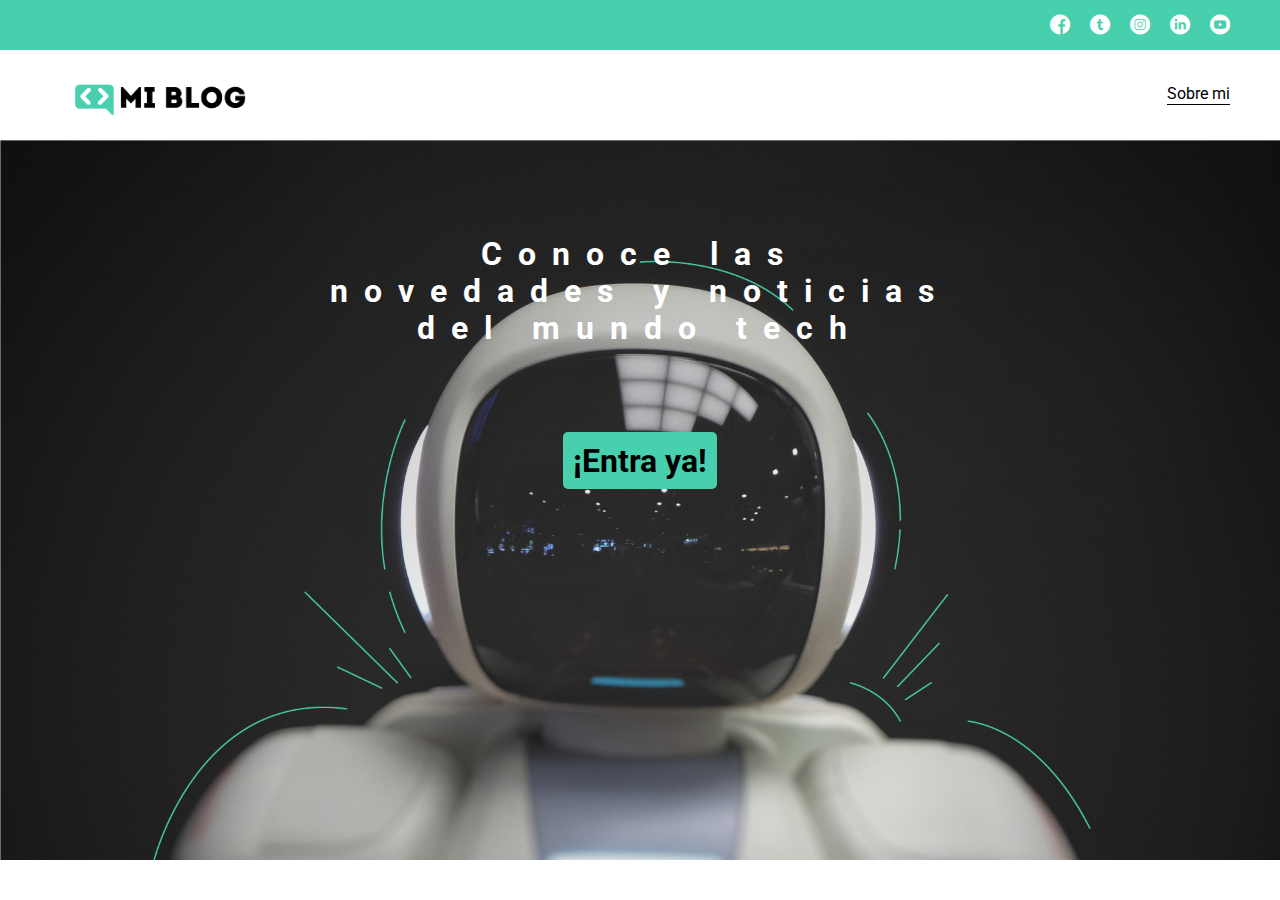
<file: index.html>
<!DOCTYPE html>
<html lang="en">
<head>
    <meta charset="UTF-8">
    <meta name="viewport" content="width=device-width, initial-scale=1.0">
    <link rel="stylesheet" href="./css/normalize.css">
    <link rel="stylesheet" href="./css/font/flaticon.css">
    <link rel="stylesheet" href="./css/main.css">
    <title>Mi blog</title>
</head>
<body>
    <header>
        <section class="header-icons-container">
            <div class="icons">
                <a href="/"><span class="flaticon-001-facebook"></span></a>
                <a href="/"><span class="flaticon-002-twitter"></span></a>
                <a href="/"><span class="flaticon-011-instagram"></span></a>
                <a href="/"><span class="flaticon-010-linkedin"></span></a>
                <a href="/"><span class="flaticon-008-youtube"></span></a>
            </div>
        </section>
        <nav>
            <section class="nav-logo-container">
                <a href="#">
                    <img src="./assets/img/Logo-negro.png" alt="Logo del blog">
                </a>
            </section>
            <section class="profile-link">
                <a href="perfil.html">Sobre mi</a>
            </section>
        </nav>
    </header>
    <main class="main">
        <img src="./assets/img/Cover.png" class="background-image"></img>
        <section class="main-content">
            <p class="welcome">Conoce las novedades y noticias del mundo tech</p>
            <div class="button">
                <a href="blogs.html">¡Entra ya!</a>
            </div>
        </section>
    </main>
</body>
</html>
</file>
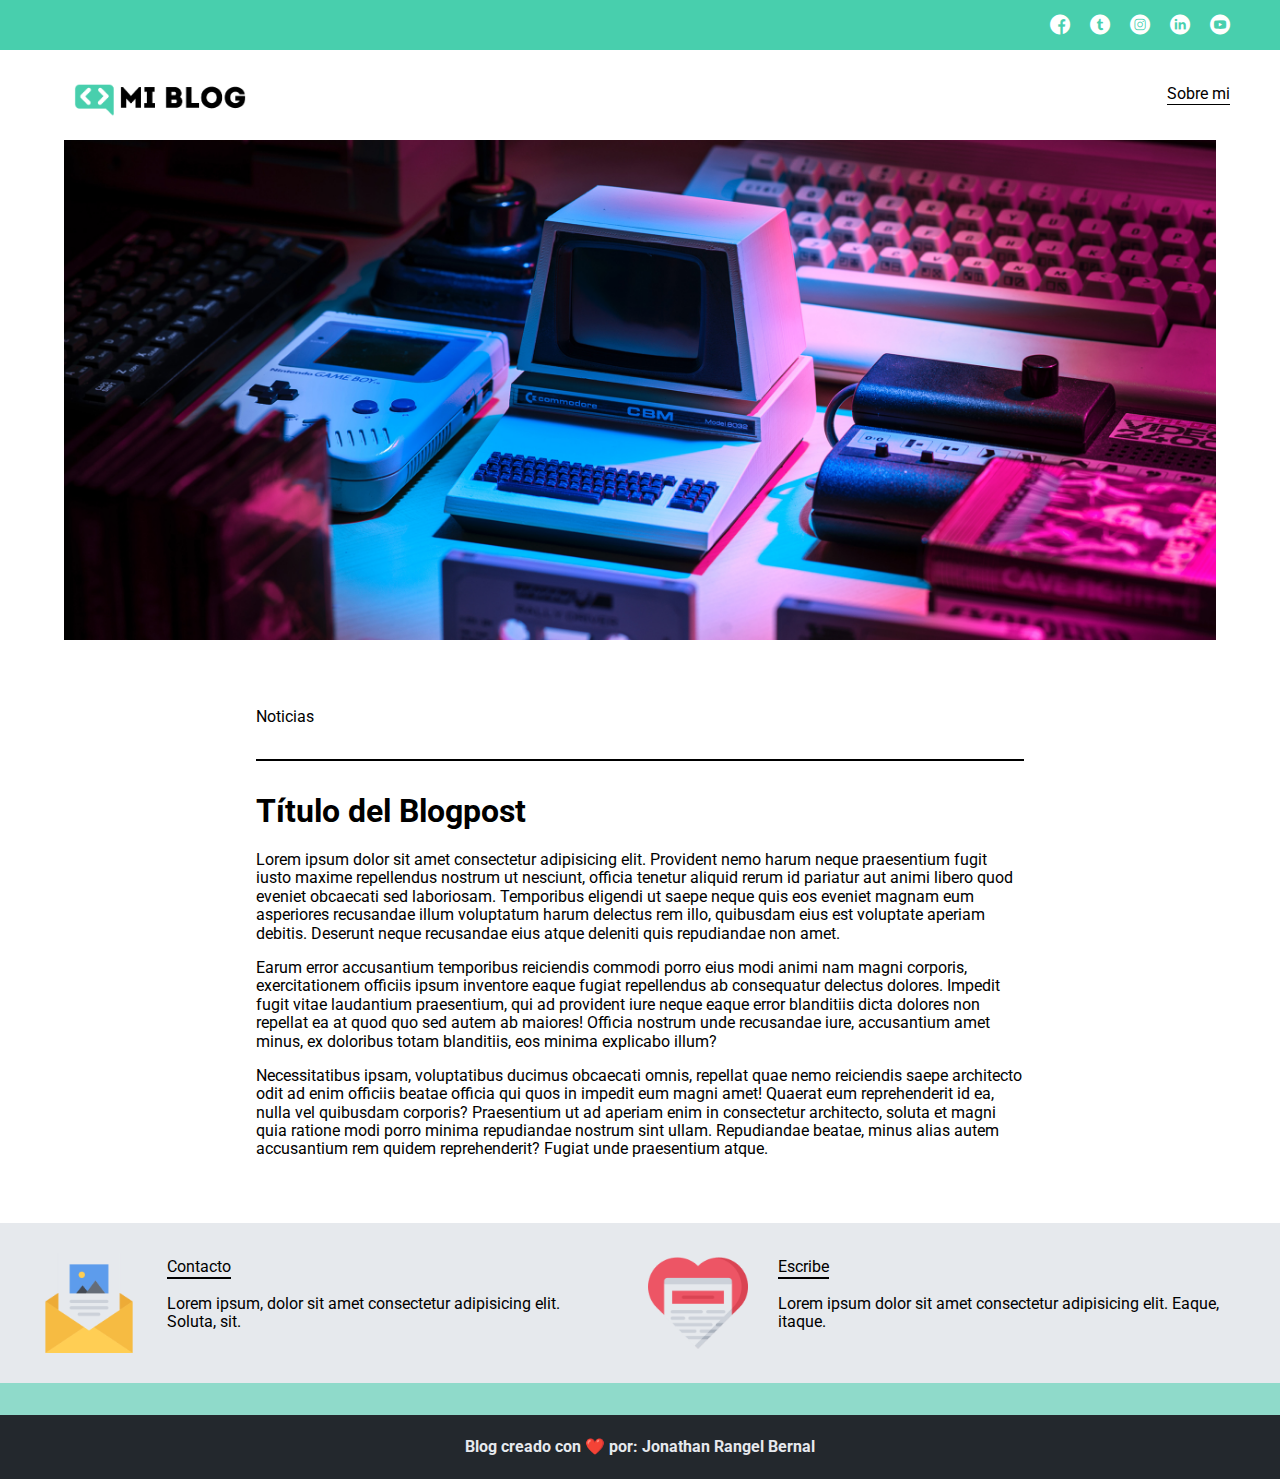
<file: blog.html>
<!DOCTYPE html>
<html lang="en">
<head>
    <meta charset="UTF-8">
    <meta name="viewport" content="width=device-width, initial-scale=1.0">
    <link rel="stylesheet" href="./css/normalize.css">
    <link rel="stylesheet" href="./css/font/flaticon.css">
    <link rel="stylesheet" href="./css/main.css">
    <link rel="stylesheet" href="./css/blog.css">
    <title>Mi blog</title>
</head>
<body>
    <header>
        <section class="header-icons-container">
            <div class="icons">
                <a href="/"><span class="flaticon-001-facebook"></span></a>
                <a href="/"><span class="flaticon-002-twitter"></span></a>
                <a href="/"><span class="flaticon-011-instagram"></span></a>
                <a href="/"><span class="flaticon-010-linkedin"></span></a>
                <a href="/"><span class="flaticon-008-youtube"></span></a>
            </div>
        </section>
        <nav>
            <section class="nav-logo-container">
                <a href="index.html">
                    <img src="./assets/img/Logo-negro.png" alt="Logo del blog">
                </a>
            </section>
            <section class="profile-link">
                <a href="perfil.html">Sobre mi</a>
            </section>
        </nav>
    </header>
    <!-- aquí comienza el contenido del blog -->
    <div class="blog-image-cover">
        <img src="./assets/img/noticias.jpg" alt="post-image">
    </div>
    <div class="blog-main-content">
        <div class="blog-main-content__news">Noticias</div>
        <div class="blog-main-content__line"></div>
        <h1 class="blog-main-title-post">Título del Blogpost</h1>
        <h1 class="blog-main-content--text"><p>Lorem ipsum dolor sit amet consectetur adipisicing elit. Provident nemo harum neque praesentium fugit iusto maxime repellendus nostrum ut nesciunt, officia tenetur aliquid rerum id pariatur aut animi libero quod eveniet obcaecati sed laboriosam. Temporibus eligendi ut saepe neque quis eos eveniet magnam eum asperiores recusandae illum voluptatum harum delectus rem illo, quibusdam eius est voluptate aperiam debitis. Deserunt neque recusandae eius atque deleniti quis repudiandae non amet.</p>
            
        <p>Earum error accusantium temporibus reiciendis commodi porro eius modi animi nam magni corporis, exercitationem officiis ipsum inventore eaque fugiat repellendus ab consequatur delectus dolores. Impedit fugit vitae laudantium praesentium, qui ad provident iure neque eaque error blanditiis dicta dolores non repellat ea at quod quo sed autem ab maiores! Officia nostrum unde recusandae iure, accusantium amet minus, ex doloribus totam blanditiis, eos minima explicabo illum?</p>
        
        <p>Necessitatibus ipsam, voluptatibus ducimus obcaecati omnis, repellat quae nemo reiciendis saepe architecto odit ad enim officiis beatae officia qui quos in impedit eum magni amet! Quaerat eum reprehenderit id ea, nulla vel quibusdam corporis? Praesentium ut ad aperiam enim in consectetur architecto, soluta et magni quia ratione modi porro minima repudiandae nostrum sint ullam. Repudiandae beatae, minus alias autem accusantium rem quidem reprehenderit? Fugiat unde praesentium atque.</p></h1>
    </div>
    <section class="contact">
        <div class="contact__email flex">
            <img src="./assets/img/mail.png" alt="">
            <div class="contact__container flex column">
                <a href="#" class="contact__email--name">Contacto</a>
                <p class="contact__email--text">Lorem ipsum, dolor sit amet consectetur adipisicing elit. Soluta, sit.</p>
            </div>
        </div>
        <div class="contact__message flex">
            <img src="./assets/img/message.png" alt="">
            <div class="contact__container flex column">
                <a href="#" class="contact__message--name">Escribe</a>
                <p class="contact__message--text">Lorem ipsum dolor sit amet consectetur adipisicing elit. Eaque, itaque.</p>
            </div>
        </div>
    </section>
    <!-- aquí termina el contenido del blog -->
    <footer class="footer">
        <div class="footer__decoration-line"></div>
        <div class="footer__information">
            <p class="footer__information footer__text">Blog creado con ❤️ por: Jonathan Rangel Bernal</p>
        </div>
    </footer>
</body>
</html>
</file>
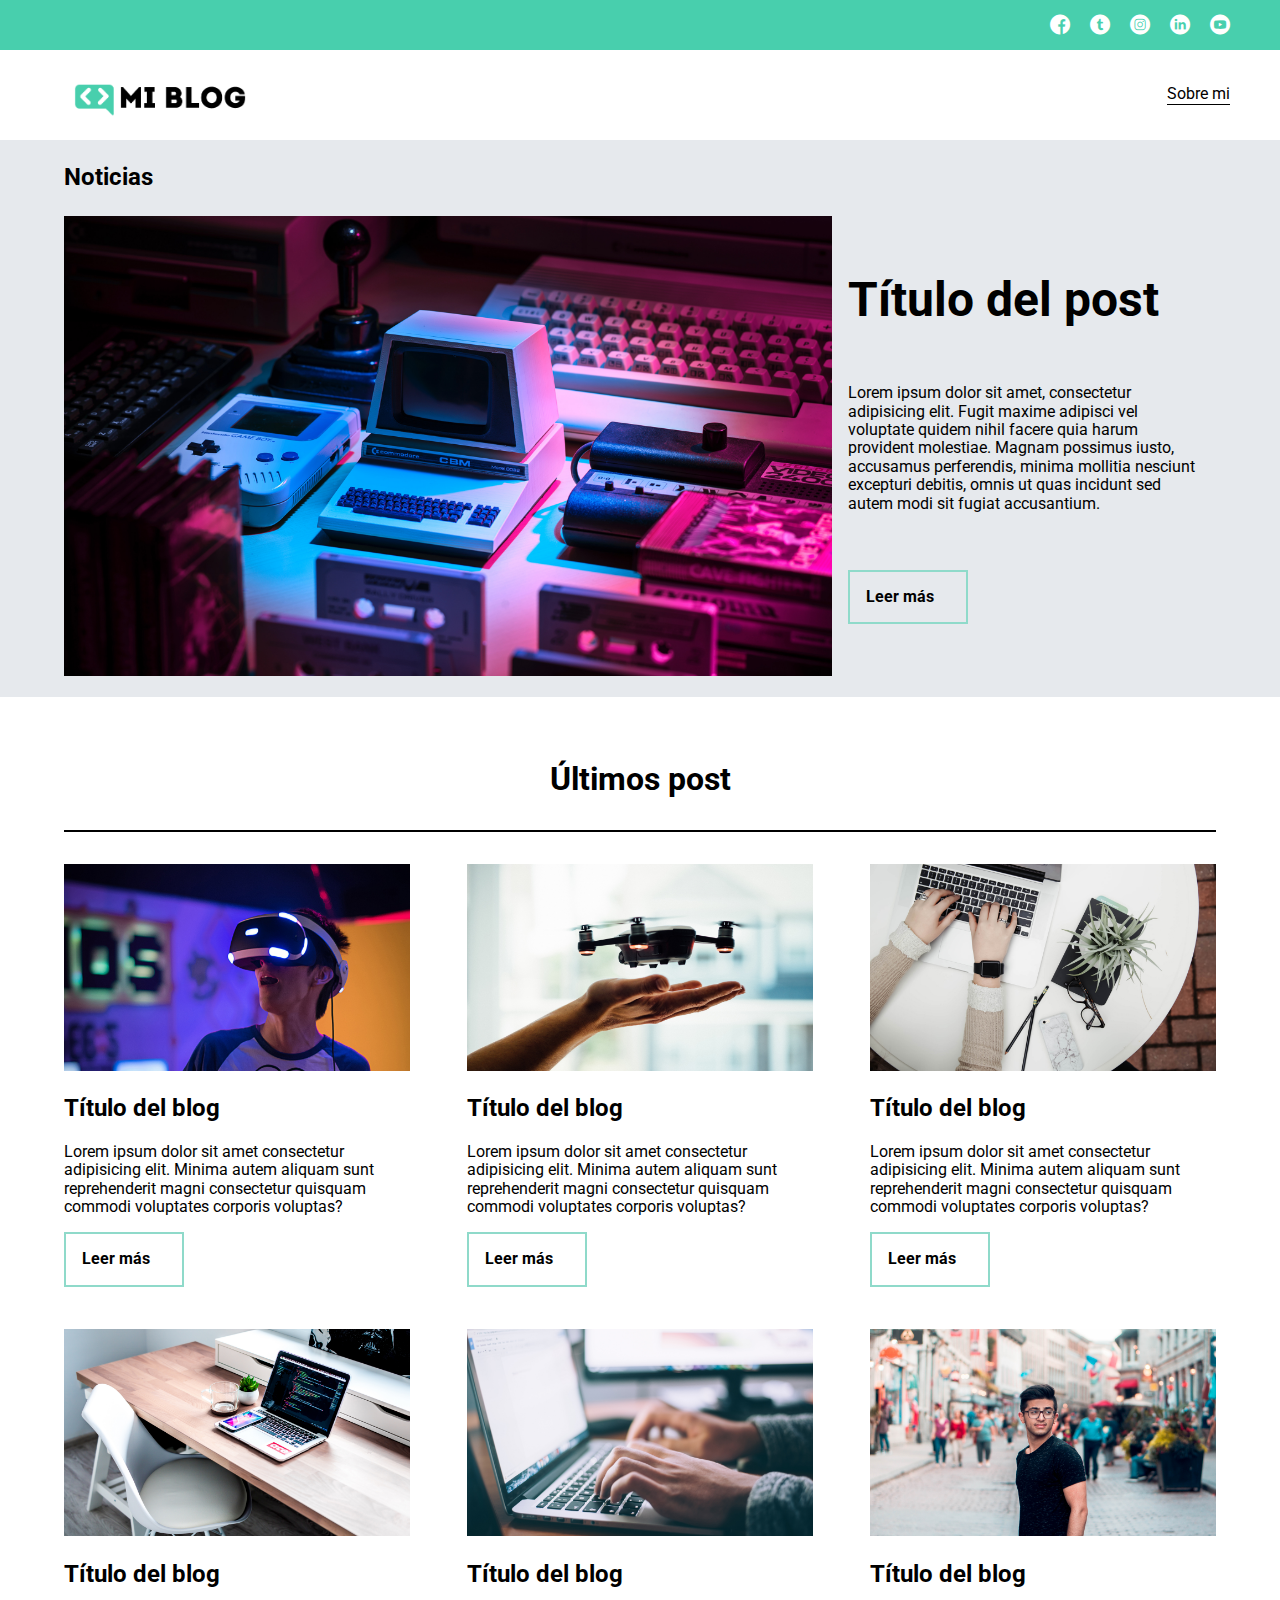
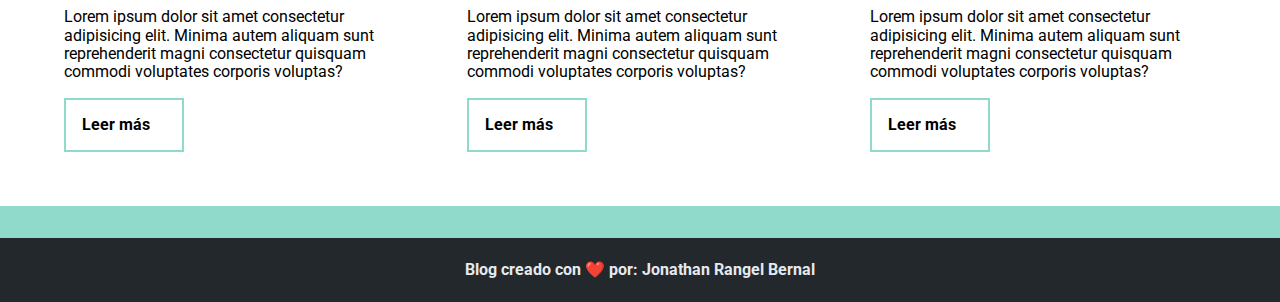
<file: blogs.html>
<!DOCTYPE html>
<html lang="en">
<head>
    <meta charset="UTF-8">
    <meta name="viewport" content="width=device-width, initial-scale=1.0">
    <link rel="stylesheet" href="./css/normalize.css">
    <link rel="stylesheet" href="./css/font/flaticon.css">
    <link rel="stylesheet" href="./css/main.css">
    <link rel="stylesheet" href="./css/blogs.css">
    <title>Mi blog</title>
</head>
<body>
    <header>
        <section class="header-icons-container">
            <div class="icons">
                <a href="/"><span class="flaticon-001-facebook"></span></a>
                <a href="/"><span class="flaticon-002-twitter"></span></a>
                <a href="/"><span class="flaticon-011-instagram"></span></a>
                <a href="/"><span class="flaticon-010-linkedin"></span></a>
                <a href="/"><span class="flaticon-008-youtube"></span></a>
            </div>
        </section>
        <nav>
            <section class="nav-logo-container">
                <a href="index.html">
                    <img src="./assets/img/Logo-negro.png" alt="Logo del blog">
                </a>
            </section>
            <section class="profile-link">
                <a href="perfil.html">Sobre mi</a>
            </section>
        </nav>
    </header>
    <section class="main-news">
        <p class="main-news__tite">Noticias</p>
        <div class="blog-post">
            <figure class="blog-post__image">
                <img src="./assets/img/noticias.jpg" alt="Imagen del blog">
            </figure>
            <section class="blog-post__text" >
                <h2 class="blog-post__title">Título del post</h2>
                <p class="blog-post__description">Lorem ipsum dolor sit amet, consectetur adipisicing elit. Fugit maxime adipisci vel voluptate quidem nihil facere quia harum provident molestiae. Magnam possimus iusto, accusamus perferendis, minima mollitia nesciunt excepturi debitis, omnis ut quas incidunt sed autem modi sit fugiat accusantium.</p>
                <a class="blog-post__button" href="blog.html">Leer más</a>
            </section>
        </div>
    </section>
    <section class="historical-post">
        <h1 class="historicar-post__header-text">Últimos post</h1>
        <div class="historical-post__line"></div>
        <div class="historical-post__items-container">
            <div class="historical-post__item">
                <figure>
                    <img src="./assets/img/post1.jpg" alt="imagen de post antiguo">
                </figure>
                <h2 class="historical-post__item--text">Título del blog</h2>
                <p class="historical-post__item--description">Lorem ipsum dolor sit amet consectetur adipisicing elit. Minima autem aliquam sunt reprehenderit magni consectetur quisquam commodi voluptates corporis voluptas?</p>
                <button class="blog-post__button">Leer más</button>
            </div>
            <div class="historical-post__item">
                <figure>
                    <img src="./assets/img/post2.jpg" alt="imagen de post antiguo">
                </figure>
                <h2 class="historical-post__item--text">Título del blog</h2>
                <p class="historical-post__item--description">Lorem ipsum dolor sit amet consectetur adipisicing elit. Minima autem aliquam sunt reprehenderit magni consectetur quisquam commodi voluptates corporis voluptas?</p>
                <button class="blog-post__button">Leer más</button>
            </div>
            <div class="historical-post__item">
                <figure>
                    <img src="./assets/img/post3.jpg" alt="imagen de post antiguo">
                </figure>
                <h2 class="historical-post__item--text">Título del blog</h2>
                <p class="historical-post__item--description">Lorem ipsum dolor sit amet consectetur adipisicing elit. Minima autem aliquam sunt reprehenderit magni consectetur quisquam commodi voluptates corporis voluptas?</p>
                <button class="blog-post__button">Leer más</button>
            </div>
            <div class="historical-post__item">
                <figure>
                    <img src="./assets/img/post4.jpg" alt="imagen de post antiguo">
                </figure>
                <h2 class="historical-post__item--text">Título del blog</h2>
                <p class="historical-post__item--description">Lorem ipsum dolor sit amet consectetur adipisicing elit. Minima autem aliquam sunt reprehenderit magni consectetur quisquam commodi voluptates corporis voluptas?</p>
                <button class="blog-post__button">Leer más</button>
            </div>
            <div class="historical-post__item">
                <figure>
                    <img src="./assets/img/post5.jpg" alt="imagen de post antiguo">
                </figure>
                <h2 class="historical-post__item--text">Título del blog</h2>
                <p class="historical-post__item--description">Lorem ipsum dolor sit amet consectetur adipisicing elit. Minima autem aliquam sunt reprehenderit magni consectetur quisquam commodi voluptates corporis voluptas?</p>
                <button class="blog-post__button">Leer más</button>
            </div>
            <div class="historical-post__item">
                <figure>
                    <img src="./assets/img/post6.jpg" alt="imagen de post antiguo">
                </figure>
                <h2 class="historical-post__item--text">Título del blog</h2>
                <p class="historical-post__item--description">Lorem ipsum dolor sit amet consectetur adipisicing elit. Minima autem aliquam sunt reprehenderit magni consectetur quisquam commodi voluptates corporis voluptas?</p>
                <button class="blog-post__button">Leer más</button>
            </div>
        </div>
    </section>
    <footer class="footer">
        <div class="footer__decoration-line"></div>
        <div class="footer__information">
            <p class="footer__information footer__text">Blog creado con ❤️ por: Jonathan Rangel Bernal</p>
        </div>
    </footer>
</body>
</html>
</file>
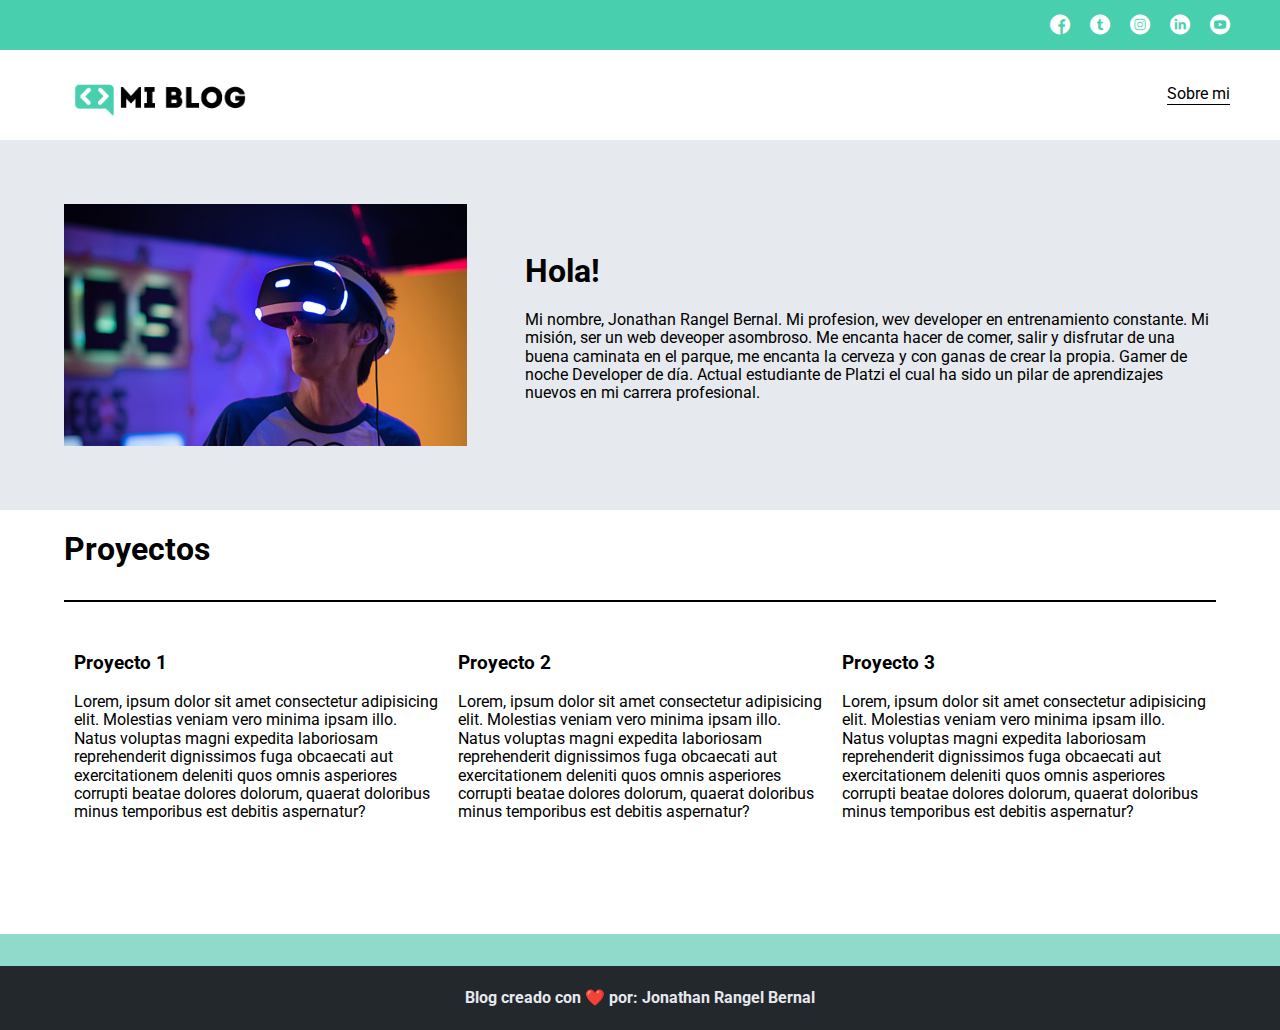
<file: perfil.html>
<!DOCTYPE html>
<html lang="en">
<head>
    <meta charset="UTF-8">
    <meta name="viewport" content="width=device-width, initial-scale=1.0">
    <link rel="stylesheet" href="./css/normalize.css">
    <link rel="stylesheet" href="./css/font/flaticon.css">
    <link rel="stylesheet" href="./css/main.css">
    <link rel="stylesheet" href="./css/perfil.css">
    <title>Mi blog</title>
</head>
<body>
    <header>
        <section class="header-icons-container">
            <div class="icons">
                <a href="/"><span class="flaticon-001-facebook"></span></a>
                <a href="/"><span class="flaticon-002-twitter"></span></a>
                <a href="/"><span class="flaticon-011-instagram"></span></a>
                <a href="/"><span class="flaticon-010-linkedin"></span></a>
                <a href="/"><span class="flaticon-008-youtube"></span></a>
            </div>
        </section>
        <nav>
            <section class="nav-logo-container">
                <a href="index.html">
                    <img src="./assets/img/Logo-negro.png" alt="Logo del blog">
                </a>
            </section>
            <section class="profile-link">
                <a href="perfil.html">Sobre mi</a>
            </section>
        </nav>
    </header>
    <!-- aquí comienza el contenido del perfil -->
    <section class="perfil">
        <section class="perfil__description">
            <img src="./assets/img/post1.jpg" alt="foto-perfil">
            <div class="perfil__description--text">
                <h1>Hola!</h1>
                <p>Mi nombre, Jonathan Rangel Bernal. Mi profesion, wev developer en entrenamiento constante. Mi misión, ser un web deveoper asombroso. Me encanta hacer de comer, salir y disfrutar de una buena caminata en el parque, me encanta la cerveza y con ganas de crear la propia. Gamer de noche Developer de día. Actual estudiante de Platzi el cual ha sido un pilar de aprendizajes nuevos en mi carrera profesional.</p>
            </div>
        </section>
        <section class="perfil__projects">
            <h1>Proyectos</h1>
            <div class="line"></div>
            <div class="projects-container">
                <div class="project-container__item">
                    <h3>Proyecto 1</h3>
                    <p>Lorem, ipsum dolor sit amet consectetur adipisicing elit. Molestias veniam vero minima ipsam illo. Natus voluptas magni expedita laboriosam reprehenderit dignissimos fuga obcaecati aut exercitationem deleniti quos omnis asperiores corrupti beatae dolores dolorum, quaerat doloribus minus temporibus est debitis aspernatur?</p>
                </div>
                <div class="project-container__item">
                    <h3>Proyecto 2</h3>
                    <p>Lorem, ipsum dolor sit amet consectetur adipisicing elit. Molestias veniam vero minima ipsam illo. Natus voluptas magni expedita laboriosam reprehenderit dignissimos fuga obcaecati aut exercitationem deleniti quos omnis asperiores corrupti beatae dolores dolorum, quaerat doloribus minus temporibus est debitis aspernatur?</p>
                </div>
                <div class="project-container__item">
                    <h3>Proyecto 3</h3>
                    <p>Lorem, ipsum dolor sit amet consectetur adipisicing elit. Molestias veniam vero minima ipsam illo. Natus voluptas magni expedita laboriosam reprehenderit dignissimos fuga obcaecati aut exercitationem deleniti quos omnis asperiores corrupti beatae dolores dolorum, quaerat doloribus minus temporibus est debitis aspernatur?</p>
                </div>
            </div>
        </section>
    </section>
    <!-- aquí termina el contenido del perfil -->
    <footer class="footer">
        <div class="footer__decoration-line"></div>
        <div class="footer__information">
            <p class="footer__information footer__text">Blog creado con ❤️ por: Jonathan Rangel Bernal</p>
        </div>
    </footer>
</body>
</html>
</file>
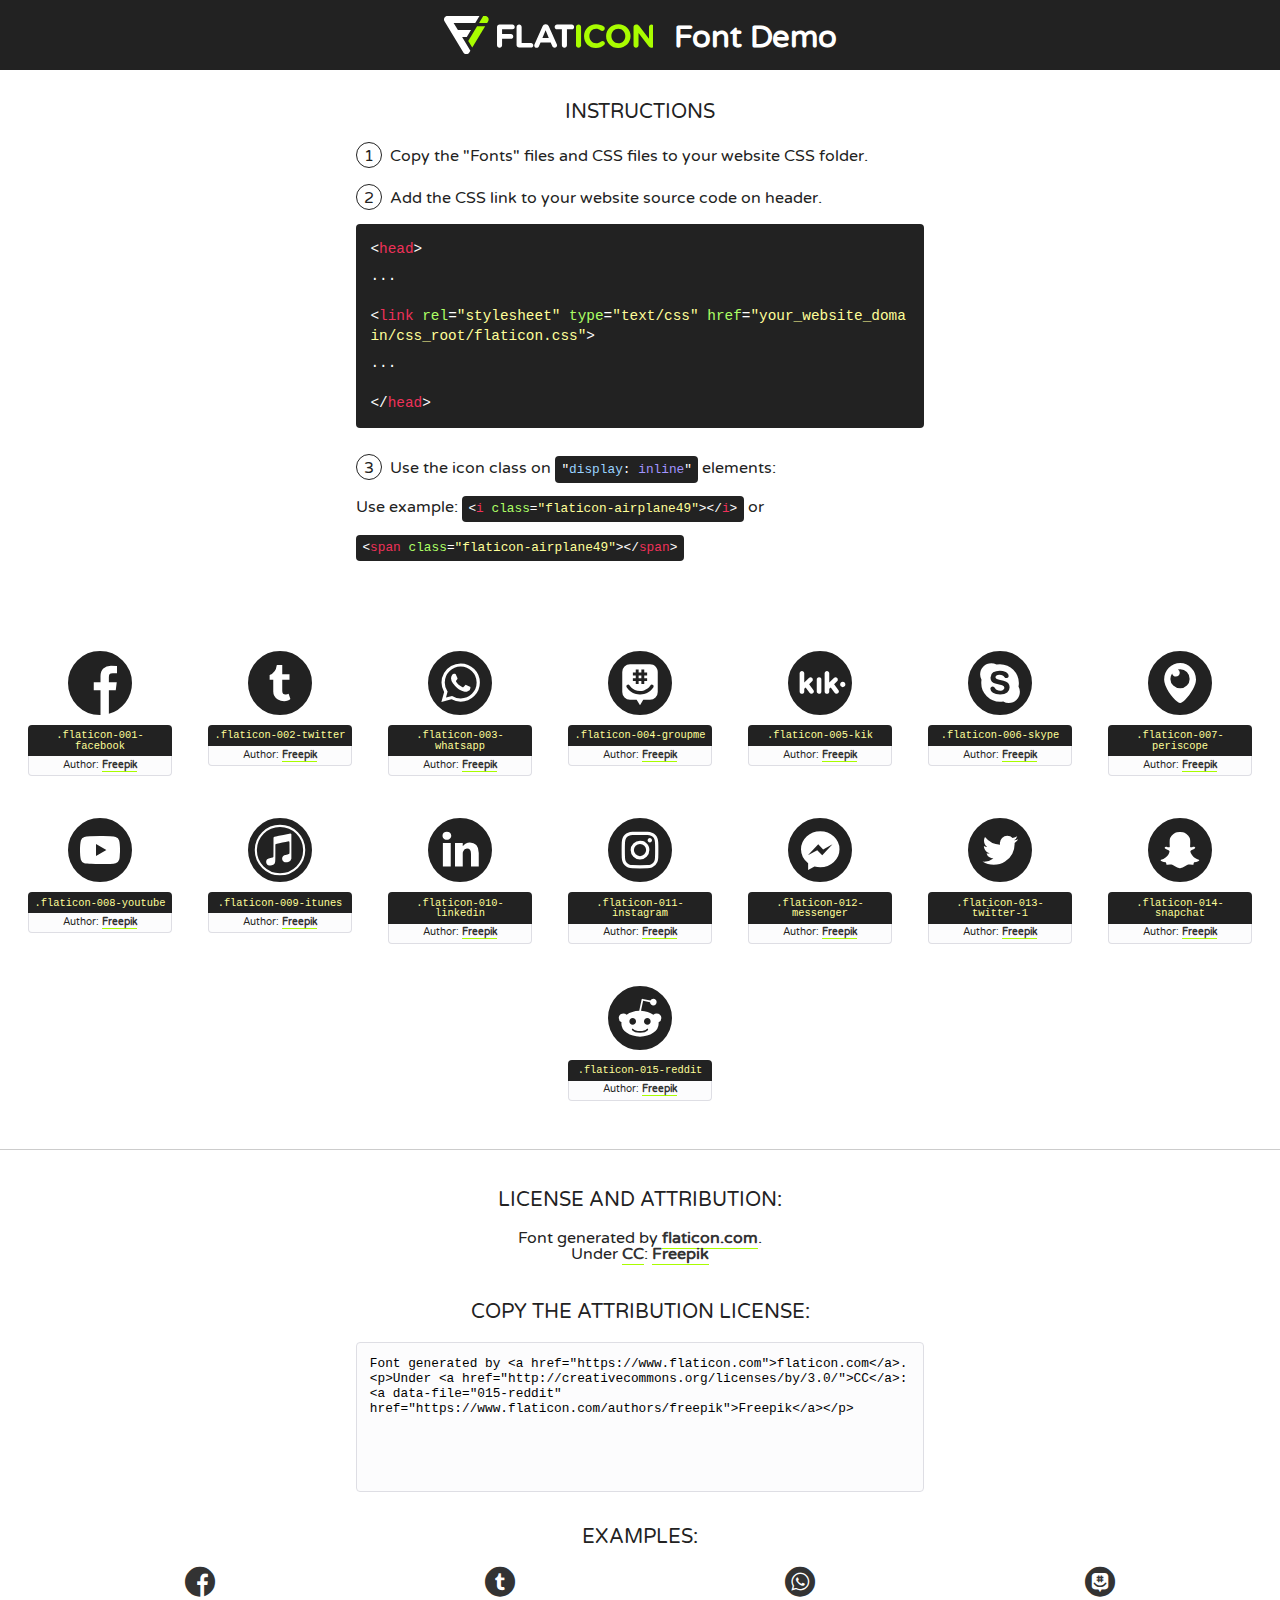
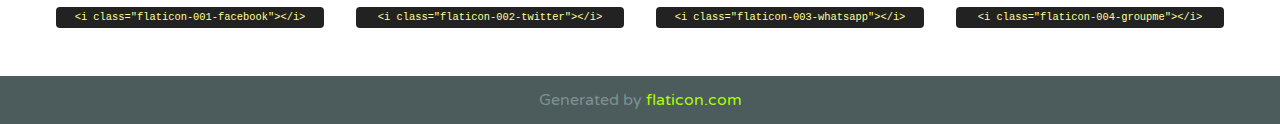
<file: css/font/flaticon.html>
<!DOCTYPE html>
<!--
  Flaticon icon font: Flaticon
  Creation date: 20/12/2018 09:27
-->
<html>
<!DOCTYPE html>
<html>

<head>
    <title>Flaticon WebFont</title>
    <link href="http://fonts.googleapis.com/css?family=Varela+Round" rel="stylesheet" type="text/css" />
    <link rel="stylesheet" type="text/css" href="flaticon.css">
    <meta charset="UTF-8">
    <style>
    html, body, div, span, applet, object, iframe,
    h1, h2, h3, h4, h5, h6, p, blockquote, pre,
    a, abbr, acronym, address, big, cite, code,
    del, dfn, em, img, ins, kbd, q, s, samp,
    small, strike, strong, sub, sup, tt, var,
    b, u, i, center,
    dl, dt, dd, ol, ul, li,
    fieldset, form, label, legend,
    table, caption, tbody, tfoot, thead, tr, th, td,
    article, aside, canvas, details, embed, 
    figure, figcaption, footer, header, hgroup, 
    menu, nav, output, ruby, section, summary,
    time, mark, audio, video {
        margin: 0;
        padding: 0;
        border: 0;
        font-size: 100%;
        font: inherit;
        vertical-align: baseline;
    }
    /* HTML5 display-role reset for older browsers */
    article, aside, details, figcaption, figure, 
    footer, header, hgroup, menu, nav, section {
        display: block;
    }
    body {
        line-height: 1;
    }
    ol, ul {
        list-style: none;
    }
    blockquote, q {
        quotes: none;
    }
    blockquote:before, blockquote:after,
    q:before, q:after {
        content: '';
        content: none;
    }
    table {
        border-collapse: collapse;
        border-spacing: 0;
    }
    body {
        font-family: 'Varela Round', Helvetica, Arial, sans-serif;
        font-size: 16px;
        color: #222;
    }
    a {
        color: #333;
        border-bottom: 1px solid #a9fd00;
        font-weight: bold;
        text-decoration: none;
    }
    * {
        -moz-box-sizing: border-box;
        -webkit-box-sizing: border-box;
        box-sizing: border-box;
        margin: 0;
        padding: 0;
    }
    [class^="flaticon-"]:before, [class*=" flaticon-"]:before, [class^="flaticon-"]:after, [class*=" flaticon-"]:after {
        font-family: Flaticon;
        font-size: 30px;
        font-style: normal;
        margin-left: 20px;
        color: #333;
    }
    .wrapper {
        max-width: 600px;
        margin: auto;
        padding: 0 1em;
    }
    .title {
        font-size: 1.25em;
        text-align: center;
        margin-bottom: 1em;
        text-transform: uppercase;
    }
    header {
        text-align: center;
        background-color: #222;
        color: #fff;
        padding: 1em;
    }
    header .logo {
        width: 210px;
        height: 38px;
        display: inline-block;
        vertical-align: middle;
        margin-right: 1em;
        border: none;
    }
    header strong {
        font-size: 1.95em;
        font-weight: bold;
        vertical-align: middle;
        margin-top: 5px;
        display: inline-block;
    }
    .demo {
        margin: 2em auto;
        line-height: 1.25em;
    }
    .demo ul li {
        margin-bottom: 1em;
    }
    .demo ul li .num {
        color: #222;
        border-radius: 20px;
        display: inline-block;
        width: 26px;
        padding: 3px;
        height: 26px;
        text-align: center;
        margin-right: 0.5em;
        border: 1px solid #222;
    }
    .demo ul li code {
        background-color: #222;
        border-radius: 4px;
        padding: 0.25em 0.5em;
        display: inline-block;
        color: #fff;
        font-family: Consolas,Monaco,Lucida Console,Liberation Mono,DejaVu Sans Mono,Bitstream Vera Sans Mono,Courier New, monospace;
        font-weight: lighter;
        margin-top: 1em;
        font-size: 0.8em;
        word-break: break-all;
    }
    .demo ul li code.big {
        padding: 1em;
        font-size: 0.9em;
    }
    .demo ul li code .red {
        color: #EF3159;
    }
    .demo ul li code .green {
        color: #ACFF65;
    }
    .demo ul li code .yellow {
        color: #FFFF99;
    }
    .demo ul li code .blue {
        color: #99D3FF;
    }
    .demo ul li code .purple {
        color: #A295FF;
    }
    .demo ul li code .dots {
        margin-top: 0.5em;
        display: block;
    }
    #glyphs {
        border-bottom: 1px solid #ccc;
        padding: 2em 0;
        text-align: center;
    }
    .glyph {
        display: inline-block;
        width: 9em;
        margin: 1em;
        text-align: center;
        vertical-align: top;
        background: #FFF;
    }
    .glyph .glyph-icon {
        padding: 10px;
        display: block;
        font-family:"Flaticon";
        font-size: 64px;
        line-height: 1;
    }
    .glyph .glyph-icon:before {
        font-size: 64px;
        color: #222;
        margin-left: 0;
    }
    .class-name {
        font-size: 0.65em;
        background-color: #222;
        color: #fff;
        border-radius: 4px 4px 0 0;
        padding: 0.5em;
        color: #FFFF99;
        font-family: Consolas,Monaco,Lucida Console,Liberation Mono,DejaVu Sans Mono,Bitstream Vera Sans Mono,Courier New, monospace;
    }
    .author-name {
        font-size: 0.6em;
        background-color: #fcfcfd;
        border: 1px solid #DEDEE4;
        border-top: 0;
        border-radius: 0 0 4px 4px;
        padding: 0.5em;
    }
    .class-name:last-child {
        font-size: 10px;
        color:#888;
    }
    .class-name:last-child a {
        font-size: 10px;
        color:#555;
    }
    .class-name:last-child a:hover {
        color:#a9fd00;
    }
    .glyph > input {
        display: block;
        width: 100px;
        margin: 5px auto;
        text-align: center;
        font-size: 12px;
        cursor: text;
    }
    .glyph > input.icon-input {
        font-family:"Flaticon";
        font-size: 16px;
        margin-bottom: 10px;
    }
    .attribution .title {
        margin-top: 2em;
    }
    .attribution textarea {
        background-color: #fcfcfd;
        padding: 1em;
        border: none;
        box-shadow: none;
        border: 1px solid #DEDEE4;
        border-radius: 4px;
        resize: none;
        width: 100%;
        height: 150px;
        font-size: 0.8em;
        font-family: Consolas,Monaco,Lucida Console,Liberation Mono,DejaVu Sans Mono,Bitstream Vera Sans Mono,Courier New, monospace;
        -webkit-appearance: none;
    }
    .iconsuse {
        margin: 2em auto;
        text-align: center;
        max-width: 1200px;
    }
    .iconsuse:after {
        content: '';
        display: table;
        clear: both;
    }
    .iconsuse .image {
        float: left;
        width: 25%;
        padding: 0 1em;
    }
    .iconsuse .image p {
        margin-bottom: 1em;
    }
    .iconsuse .image span {
        display: block;
        font-size: 0.65em;
        background-color: #222;
        color: #fff;
        border-radius: 4px;
        padding: 0.5em;
        color: #FFFF99;
        margin-top: 1em;
        font-family: Consolas,Monaco,Lucida Console,Liberation Mono,DejaVu Sans Mono,Bitstream Vera Sans Mono,Courier New, monospace;
    }
    #footer {
        text-align: center;
        background-color: #4C5B5C;
        color: #7c9192;
        padding: 1em;
    }
    #footer a {
        border: none;
        color: #a9fd00;
        font-weight: normal;
    }
    @media (max-width: 960px) {
        .iconsuse .image {
            width: 50%;
        }
    }
    @media (max-width: 560px) {
        .iconsuse .image {
            width: 100%;
        }
    }
    </style>
</head>

<body class="characters-off">

    <header>
        <a href="https://www.flaticon.com" target="_blank" class="logo">
            <svg version="1.1" xmlns="http://www.w3.org/2000/svg" xmlns:xlink="http://www.w3.org/1999/xlink" xmlns:a="http://ns.adobe.com/AdobeSVGViewerExtensions/3.0/" viewBox="0 0 560.875 102.036" enable-background="new 0 0 560.875 102.036" xml:space="preserve">
                <defs>
                </defs>
                <g>
                    <g class="letters">
                        <path fill="#ffffff" d="M141.596,29.675c0-3.777,2.985-6.767,6.764-6.767h34.438c3.426,0,6.15,2.728,6.15,6.15
                        c0,3.43-2.724,6.149-6.15,6.149h-27.674v13.091h23.719c3.429,0,6.151,2.724,6.151,6.15c0,3.43-2.723,6.149-6.151,6.149h-23.719
                        v17.574c0,3.773-2.986,6.761-6.764,6.761c-3.779,0-6.764-2.989-6.764-6.761V29.675z"></path>
                        <path fill="#ffffff" d="M193.844,29.149c0-3.781,2.985-6.767,6.764-6.767c3.776,0,6.763,2.985,6.763,6.767v42.957h25.039
                        c3.426,0,6.149,2.726,6.149,6.153c0,3.425-2.723,6.15-6.149,6.15h-31.802c-3.779,0-6.764-2.986-6.764-6.768V29.149z"></path>
                        <path fill="#ffffff" d="M241.891,75.71l21.438-48.407c1.492-3.341,4.215-5.357,7.906-5.357h0.792
                        c3.686,0,6.323,2.017,7.815,5.357l21.439,48.407c0.436,0.967,0.701,1.845,0.701,2.723c0,3.602-2.809,6.501-6.414,6.501
                        c-3.161,0-5.269-1.845-6.499-4.655l-4.132-9.661h-27.059l-4.301,10.102c-1.144,2.631-3.426,4.214-6.237,4.214
                        c-3.517,0-6.24-2.81-6.24-6.325C241.1,77.64,241.451,76.677,241.891,75.71z M279.932,58.666l-8.521-20.297l-8.526,20.297H279.932
                        z"></path>
                        <path fill="#ffffff" d="M314.864,35.387H301.86c-3.429,0-6.239-2.813-6.239-6.238c0-3.429,2.811-6.24,6.239-6.24h39.533
                        c3.426,0,6.237,2.811,6.237,6.24c0,3.425-2.811,6.238-6.237,6.238h-13.001v42.785c0,3.773-2.99,6.761-6.764,6.761
                        c-3.779,0-6.764-2.989-6.764-6.761V35.387z"></path>
                        <path fill="#A9FD00" d="M352.615,29.149c0-3.781,2.985-6.767,6.767-6.767c3.774,0,6.761,2.985,6.761,6.767v49.024
                        c0,3.773-2.987,6.761-6.761,6.761c-3.781,0-6.767-2.989-6.767-6.761V29.149z"></path>
                        <path fill="#A9FD00" d="M374.132,53.836v-0.179c0-17.481,13.178-31.801,32.065-31.801c9.22,0,15.459,2.458,20.557,6.238
                        c1.402,1.054,2.637,2.985,2.637,5.357c0,3.692-2.985,6.59-6.681,6.59c-1.845,0-3.071-0.702-4.044-1.319
                        c-3.776-2.813-7.729-4.393-12.562-4.393c-10.364,0-17.831,8.611-17.831,19.154v0.173c0,10.542,7.291,19.329,17.831,19.329
                        c5.715,0,9.492-1.756,13.359-4.834c1.049-0.874,2.458-1.491,4.039-1.491c3.429,0,6.325,2.813,6.325,6.236
                        c0,2.106-1.056,3.78-2.282,4.834c-5.539,4.834-12.036,7.733-21.878,7.733C387.572,85.464,374.132,71.493,374.132,53.836z"></path>
                        <path fill="#A9FD00" d="M433.009,53.836v-0.179c0-17.481,13.79-31.801,32.766-31.801c18.981,0,32.592,14.143,32.592,31.628v0.173
                        c0,17.483-13.785,31.807-32.769,31.807C446.625,85.464,433.009,71.32,433.009,53.836z M484.224,53.836v-0.179
                        c0-10.539-7.725-19.326-18.626-19.326c-10.893,0-18.449,8.611-18.449,19.154v0.173c0,10.542,7.73,19.329,18.626,19.329
                        C476.676,72.986,484.224,64.378,484.224,53.836z"></path>
                        <path fill="#A9FD00" d="M506.233,29.321c0-3.774,2.99-6.763,6.767-6.763h1.401c3.252,0,5.183,1.583,7.029,3.953l26.093,34.265
                        V29.059c0-3.692,2.99-6.677,6.681-6.677c3.683,0,6.671,2.985,6.671,6.677v48.934c0,3.78-2.987,6.765-6.764,6.765h-0.436
                        c-3.257,0-5.188-1.581-7.034-3.953l-27.056-35.492v32.944c0,3.687-2.985,6.676-6.678,6.676c-3.683,0-6.673-2.989-6.673-6.676
                        V29.321z"></path>
                    </g>
                    <g class="insignia">
                        <path fill="#ffffff" d="M48.372,56.137h12.517l11.156-18.537H37.186L25.688,18.539h57.825L94.668,0H9.271
                        C5.925,0,2.842,1.801,1.198,4.716c-1.644,2.907-1.593,6.482,0.134,9.343l50.38,83.501c1.678,2.781,4.689,4.476,7.938,4.476
                        c3.246,0,6.257-1.695,7.935-4.476l2.898-4.804L48.372,56.137z"></path>
                        <g class="i">
                            <path fill="#A9FD00" d="M93.575,18.539h0.031v0.004l21.652,0.004l2.705-4.488c1.727-2.861,1.778-6.436,0.133-9.343
                            C116.454,1.801,113.371,0,110.026,0h-5.294L93.575,18.539z"></path>
                            <polygon fill="#A9FD00" points="88.291,27.356 64.725,66.486 75.519,84.404 109.942,27.356"></polygon>
                        </g>
                    </g>
                </g>
            </svg>
        </a>
        <strong>Font Demo</strong>
    </header>


    <section class="demo wrapper">

        <p class="title">Instructions</p>

        <ul>
            <li>
                <span class="num">1</span>Copy the "Fonts" files and CSS files to your website CSS folder.
            </li>
            <li>
                <span class="num">2</span>Add the CSS link to your website source code on header.
                <code class="big">
                    &lt;<span class="red">head</span>&gt;
                    <br/><span class="dots">...</span>
                    <br/>&lt;<span class="red">link</span> <span class="green">rel</span>=<span class="yellow">"stylesheet"</span> <span class="green">type</span>=<span class="yellow">"text/css"</span> <span class="green">href</span>=<span class="yellow">"your_website_domain/css_root/flaticon.css"</span>&gt;
                    <br/><span class="dots">...</span>
                    <br/>&lt;/<span class="red">head</span>&gt;
                </code>
            </li>

            <li>
                <p>
                    <span class="num">3</span>Use the icon class on <code>"<span class="blue">display</span>:<span class="purple"> inline</span>"</code> elements:
                    <br />
                    Use example: <code>&lt;<span class="red">i</span> <span class="green">class</span>=<span class="yellow">&quot;flaticon-airplane49&quot;</span>&gt;&lt;/<span class="red">i</span>&gt;</code> or <code>&lt;<span class="red">span</span> <span class="green">class</span>=<span class="yellow">&quot;flaticon-airplane49&quot;</span>&gt;&lt;/<span class="red">span</span>&gt;</code>
            </li>
        </ul>

    </section>




   <section id="glyphs">          
    
      
        <div class="glyph"><div class="glyph-icon flaticon-001-facebook"></div>
            <div class="class-name">.flaticon-001-facebook</div>
            <div class="author-name">Author: <a data-file="001-facebook" href="https://www.flaticon.com/authors/freepik">Freepik</a> </div> 
        </div>        
        
        <div class="glyph"><div class="glyph-icon flaticon-002-twitter"></div>
            <div class="class-name">.flaticon-002-twitter</div>
            <div class="author-name">Author: <a data-file="002-twitter" href="https://www.flaticon.com/authors/freepik">Freepik</a> </div> 
        </div>        
        
        <div class="glyph"><div class="glyph-icon flaticon-003-whatsapp"></div>
            <div class="class-name">.flaticon-003-whatsapp</div>
            <div class="author-name">Author: <a data-file="003-whatsapp" href="https://www.flaticon.com/authors/freepik">Freepik</a> </div> 
        </div>        
        
        <div class="glyph"><div class="glyph-icon flaticon-004-groupme"></div>
            <div class="class-name">.flaticon-004-groupme</div>
            <div class="author-name">Author: <a data-file="004-groupme" href="https://www.flaticon.com/authors/freepik">Freepik</a> </div> 
        </div>        
        
        <div class="glyph"><div class="glyph-icon flaticon-005-kik"></div>
            <div class="class-name">.flaticon-005-kik</div>
            <div class="author-name">Author: <a data-file="005-kik" href="https://www.flaticon.com/authors/freepik">Freepik</a> </div> 
        </div>        
        
        <div class="glyph"><div class="glyph-icon flaticon-006-skype"></div>
            <div class="class-name">.flaticon-006-skype</div>
            <div class="author-name">Author: <a data-file="006-skype" href="https://www.flaticon.com/authors/freepik">Freepik</a> </div> 
        </div>        
        
        <div class="glyph"><div class="glyph-icon flaticon-007-periscope"></div>
            <div class="class-name">.flaticon-007-periscope</div>
            <div class="author-name">Author: <a data-file="007-periscope" href="https://www.flaticon.com/authors/freepik">Freepik</a> </div> 
        </div>        
        
        <div class="glyph"><div class="glyph-icon flaticon-008-youtube"></div>
            <div class="class-name">.flaticon-008-youtube</div>
            <div class="author-name">Author: <a data-file="008-youtube" href="https://www.flaticon.com/authors/freepik">Freepik</a> </div> 
        </div>        
        
        <div class="glyph"><div class="glyph-icon flaticon-009-itunes"></div>
            <div class="class-name">.flaticon-009-itunes</div>
            <div class="author-name">Author: <a data-file="009-itunes" href="https://www.flaticon.com/authors/freepik">Freepik</a> </div> 
        </div>        
        
        <div class="glyph"><div class="glyph-icon flaticon-010-linkedin"></div>
            <div class="class-name">.flaticon-010-linkedin</div>
            <div class="author-name">Author: <a data-file="010-linkedin" href="https://www.flaticon.com/authors/freepik">Freepik</a> </div> 
        </div>        
        
        <div class="glyph"><div class="glyph-icon flaticon-011-instagram"></div>
            <div class="class-name">.flaticon-011-instagram</div>
            <div class="author-name">Author: <a data-file="011-instagram" href="https://www.flaticon.com/authors/freepik">Freepik</a> </div> 
        </div>        
        
        <div class="glyph"><div class="glyph-icon flaticon-012-messenger"></div>
            <div class="class-name">.flaticon-012-messenger</div>
            <div class="author-name">Author: <a data-file="012-messenger" href="https://www.flaticon.com/authors/freepik">Freepik</a> </div> 
        </div>        
        
        <div class="glyph"><div class="glyph-icon flaticon-013-twitter-1"></div>
            <div class="class-name">.flaticon-013-twitter-1</div>
            <div class="author-name">Author: <a data-file="013-twitter-1" href="https://www.flaticon.com/authors/freepik">Freepik</a> </div> 
        </div>        
        
        <div class="glyph"><div class="glyph-icon flaticon-014-snapchat"></div>
            <div class="class-name">.flaticon-014-snapchat</div>
            <div class="author-name">Author: <a data-file="014-snapchat" href="https://www.flaticon.com/authors/freepik">Freepik</a> </div> 
        </div>        
        
        <div class="glyph"><div class="glyph-icon flaticon-015-reddit"></div>
            <div class="class-name">.flaticon-015-reddit</div>
            <div class="author-name">Author: <a data-file="015-reddit" href="https://www.flaticon.com/authors/freepik">Freepik</a> </div> 
        </div>        
        

    </section>



    <section class="attribution wrapper"   style="text-align:center;">

      <div class="title">License and attribution:</div><div class="attrDiv">Font generated by <a href="https://www.flaticon.com">flaticon.com</a>. <div><p>Under <a href="http://creativecommons.org/licenses/by/3.0/">CC</a>: <a data-file="015-reddit" href="https://www.flaticon.com/authors/freepik">Freepik</a></p>  </div>
      </div>
      <div class="title">Copy the Attribution License:</div>

    <textarea onclick="this.focus();this.select();">Font generated by &lt;a href=&quot;https://www.flaticon.com&quot;&gt;flaticon.com&lt;/a&gt;. <p>Under <a href="http://creativecommons.org/licenses/by/3.0/">CC</a>: <a data-file="015-reddit" href="https://www.flaticon.com/authors/freepik">Freepik</a></p>  
     </textarea>

    </section>

    <section class="iconsuse">

          <div class="title">Examples:</div>            
             
            <div class="image">
                <p>
                    <i class="glyph-icon flaticon-001-facebook"></i> 
                    <span>&lt;i class=&quot;flaticon-001-facebook&quot;&gt;&lt;/i&gt;</span>
                </p>
            </div>
            
            <div class="image">
                <p>
                    <i class="glyph-icon flaticon-002-twitter"></i> 
                    <span>&lt;i class=&quot;flaticon-002-twitter&quot;&gt;&lt;/i&gt;</span>
                </p>
            </div>
            
            <div class="image">
                <p>
                    <i class="glyph-icon flaticon-003-whatsapp"></i> 
                    <span>&lt;i class=&quot;flaticon-003-whatsapp&quot;&gt;&lt;/i&gt;</span>
                </p>
            </div>
            
            <div class="image">
                <p>
                    <i class="glyph-icon flaticon-004-groupme"></i> 
                    <span>&lt;i class=&quot;flaticon-004-groupme&quot;&gt;&lt;/i&gt;</span>
                </p>
            </div>
                       
        </div>
                            
    </section>

<div id="footer">
    <div>Generated by <a href="https://www.flaticon.com">flaticon.com</a>
    </div>
</div>



</body>
</html>
</file>
<file: css/font/flaticon.css>
/*
  	Flaticon icon font: Flaticon
  	Creation date: 20/12/2018 09:27
  	*/

@font-face {
  font-family: "Flaticon";
  src: url("./Flaticon.eot");
  src: url("./Flaticon.eot?#iefix") format("embedded-opentype"),
       url("./Flaticon.woff") format("woff"),
       url("./Flaticon.ttf") format("truetype"),
       url("./Flaticon.svg#Flaticon") format("svg");
  font-weight: normal;
  font-style: normal;
}

@media screen and (-webkit-min-device-pixel-ratio:0) {
  @font-face {
    font-family: "Flaticon";
    src: url("./Flaticon.svg#Flaticon") format("svg");
  }
}

[class^="flaticon-"]:before, [class*=" flaticon-"]:before,
[class^="flaticon-"]:after, [class*=" flaticon-"]:after {   
  font-family: Flaticon;
        font-size: 20px;
font-style: normal;
margin-left: 20px;
color: white;
}

.flaticon-001-facebook:before { content: "\f100"; }
.flaticon-002-twitter:before { content: "\f101"; }
.flaticon-003-whatsapp:before { content: "\f102"; }
.flaticon-004-groupme:before { content: "\f103"; }
.flaticon-005-kik:before { content: "\f104"; }
.flaticon-006-skype:before { content: "\f105"; }
.flaticon-007-periscope:before { content: "\f106"; }
.flaticon-008-youtube:before { content: "\f107"; }
.flaticon-009-itunes:before { content: "\f108"; }
.flaticon-010-linkedin:before { content: "\f109"; }
.flaticon-011-instagram:before { content: "\f10a"; }
.flaticon-012-messenger:before { content: "\f10b"; }
.flaticon-013-twitter-1:before { content: "\f10c"; }
.flaticon-014-snapchat:before { content: "\f10d"; }
.flaticon-015-reddit:before { content: "\f10e"; }
</file>
<file: css/main.css>
@import url('https://fonts.googleapis.com/css2?family=Roboto:wght@400;700;900&display=swap');

:root{
    --last-post-main-color: #e6e9ed;
    --green-color: #8fdaca;
    --footer-dolor: #23282d;
}

body{
    /* position: fixed; */
    top: 0;
    bottom: 0;
    left: 0;
    right: 0;
    font-family: 'Roboto', sans-serif;
}

a{
    text-decoration: none;
    display: inline;
    color: black;
}

header{
    width: 100%;
    height: 140px;
    display: grid;
    grid-template-rows: repeat(2, 1fr);
}

header .header-icons-container{
    width: 100%;
    height: 50px;
    display: grid;
    background-color: #48cfad;
}

header .header-icons-container .icons {
    width: auto;
    height: auto;
    display: flex;
    justify-items: flex-end;
    align-items: center;
    justify-content: space-between;
    justify-self: end;
    margin-right: 50px;
}

nav{
    display: grid;
    grid-template-columns: repeat(2,1fr);
    height: 90px;
}

nav .nav-logo-container{
    margin-left: 50px;
    display: flex;
    justify-content: flex-start;
    align-items: center;
}

nav .nav-logo-container img{
    width: 220px;
    margin-top: 10px;
}

nav .profile-link {
    display: flex;
    align-items: center;
    justify-content: flex-end;
    margin-right: 50px;
    font-family: 'Roboto', sans-serif;
}

nav .profile-link a {
    color: black;
    border-bottom: 1px solid black;
}

.main {
    width: 100%;
    height: 100%;
    /* background-image: url("../assets/img/Cover.png"); */
    background-repeat: no-repeat;
    position: relative;
}

.main .background-image{
    position: absolute;
    width: 100%;
    height: auto;
    top: 0;
    right: 0;
    bottom: 0;
    left: 0;
    z-index: 1;
}

.main .main-content{
    height: 100%;
    padding: 5% 25% 0 25%;
    position: absolute;
    z-index: 2;
}

.main .welcome{
    color: white;
    font-size: 2em;
    font-family: 'Roboto', sans-serif;
    letter-spacing: .5em;
    font-weight: bold;
    text-align: center;
}

.main .button{
    text-align: center;
    margin-top: 5em;
    margin-top: 15%;
}

.main .button a{
    background-color: #48cfad;
    font-family: 'Roboto', sans-serif;
    font-size: 2em;
    font-weight: bold;
    border: none;
    outline: none;
    border-radius: 5px;
    padding: .3em;
}

.footer{
    height: 6em;
    width: 100%;
    margin-top: 6em;
}

.footer__decoration-line{
    height: 2em;
    background-color: var(--green-color);
}

.footer__information{
    height: 4em;
    color: var(--last-post-main-color);
    background-color: var(--footer-dolor);
    display: flex;
    justify-content: center;
    align-items: center;
    font-weight: bold;
}
</file>
<file: css/blog.css>
.blog-image-cover{
    margin: 0 5%;
}
.blog-image-cover img{
    width: 100%;
    height: auto;
    max-height: 500px;
    object-fit: cover;
}

.blog-main-content{
    margin: 5% 20%;
    font-size: initial;
    font-weight: initial;
}

.blog-main-content__news{
    margin-top: 2em;
}

.blog-main-content__line{
    border-bottom: 2px solid black;
    margin: 2em 0;
}

.blog-main-content--text{
    font-size: initial;
    font-weight: initial;
}

.contact{
    display: flex;
    justify-content: space-evenly;
    height: 10em;
    background-color: var(--last-post-main-color);
}

.flex{
    display: flex;
    justify-content: center;
    align-items: center;
}

.flex>img{
    width: 100px;
    height: auto;
}

.flex.column{
    flex-direction: column;
    margin-left: 5%;
}

.contact__email--name,
.contact__message--name{
    align-self: flex-start;
    border-bottom: 2px solid black;
}

.footer{
    margin-top: 0;
}
</file>
<file: css/blogs.css>
.main-news{
    background-color: var(--last-post-main-color);
    font-family: 'Roboto', sans-serif;
    padding: 0 5%;
    display: grid;
    padding-bottom: 1em;
    /* grid-template: 3em 43vh / repeat(2, 1fr); */
    grid-template-columns: 1fr 1fr 1fr;
    grid-template-areas:    "noticia noticia noticia"
                            "post post post";
}

.main-news__tite {
    grid-area: noticia;
    margin: 1em 0;
    font-weight: bold;
    font-size: 1.5em;
}

.blog-post{
    grid-area: post;
    display: grid;
    grid-template-columns: 2fr 1fr;
}

.blog-post__image{
    margin: 0;
}

.blog-post__image img{
    width: 100%;
    height: auto;
}

.blog-post__text{
    margin: 1em;
    align-self: center;
    height: 100%;
    display: flex;
    flex-direction: column;
    justify-content: space-evenly;
}

.blog-post__title{
    margin: 0;
    font-size: 3em;
}

.blog-post__description{
    margin: 0;
}

.blog-post__button{
    width: max-content;
    font-weight: bold;
    border: 2px solid var(--green-color);
    padding: 1em 2em 1em 1em;
    background-color: transparent;
}

.blog-post__button:hover{
    cursor: pointer;
}

.historical-post{
    margin: 0 5%;
}

.historical-post__line{
    border-bottom: 2px solid black;
    margin: 2em 0;
}

.historicar-post__header-text{
    text-align: center;
    margin-top: 2em;
    margin-bottom: 0;
}

.historical-post__items-container{
    display: grid;
    grid-template-columns: 1fr 1fr 1fr;
    gap: 5%;
}

.historical-post__item--description{
    margin-bottom: 1em;
}

.historical-post__item figure{
    margin: 0;
}

.historical-post__item figure img{
    width: 100%;
}

/* .footer{
    height: 6em;
    width: 100%;
    margin-top: 6em;
}

.footer__decoration-line{
    height: 2em;
    background-color: var(--green-color);
}

.footer__information{
    height: 4em;
    color: var(--last-post-main-color);
    background-color: var(--footer-dolor);
    display: flex;
    justify-content: center;
    align-items: center;
    font-weight: bold;
} */
</file>
<file: css/perfil.css>
.perfil__description{
    background-color: var(--last-post-main-color);
    padding: 5%;
    display: flex;
    justify-content: space-evenly;
    align-items: center;
}

.perfil__description img{
    width: 35%
}

.perfil__description--text{
    padding-left: 5%;
}

.perfil__projects{
    margin: 0 5%;
}

.line{
    margin: 2em 0;
    border: 1px solid black;
}

.projects-container{
    display: grid;
    grid-template-columns: repeat(3,1fr);
}

.project-container__item{
    padding: 0 10px;
}
</file>
